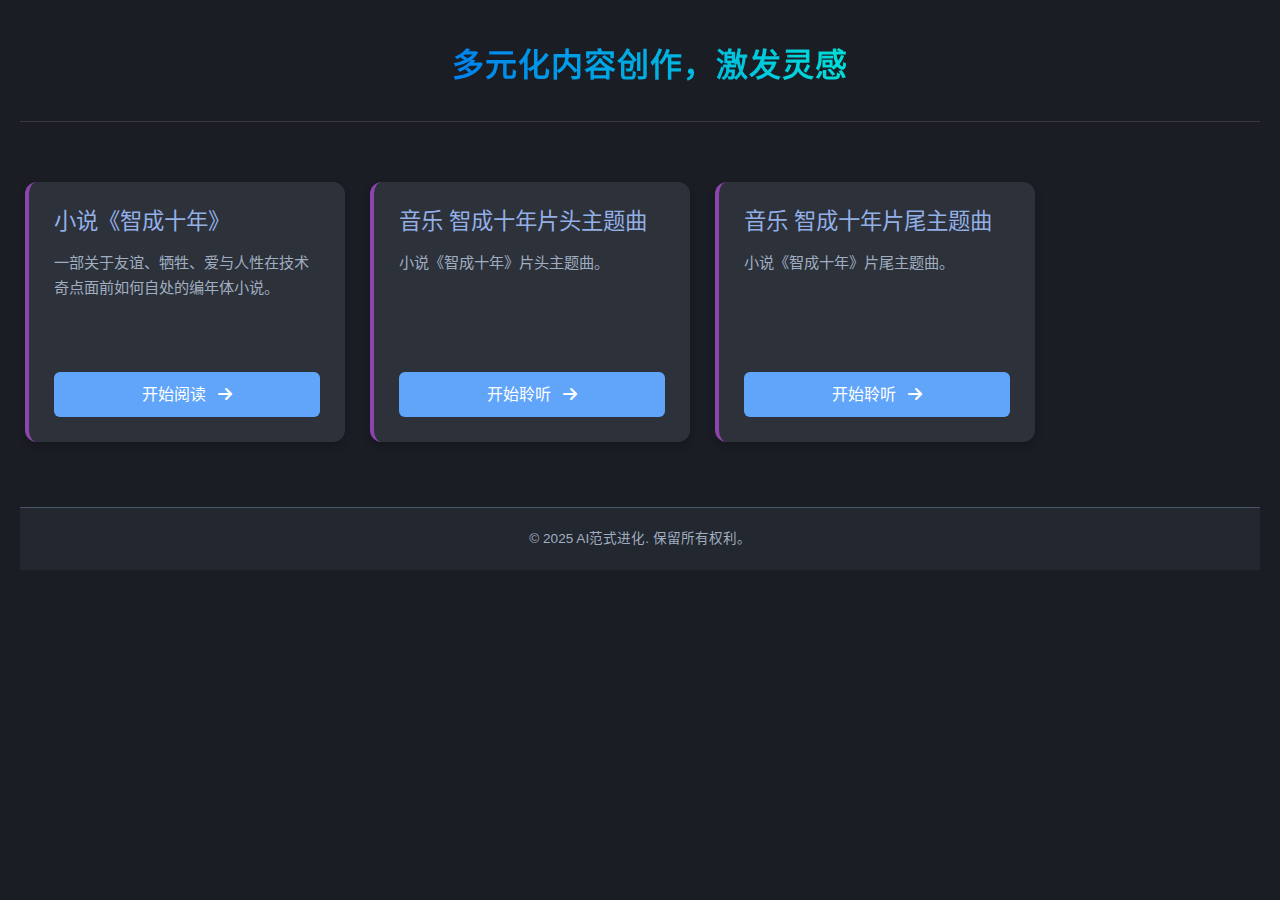
<file: index.html>
<!DOCTYPE html>
<html lang="zh-CN">
<head>
    <meta charset="UTF-8">
    <meta name="viewport" content="width=device-width, initial-scale=1.0">
    <title>多元化内容创作</title>
    <!-- Font Awesome for icons -->
    <link rel="stylesheet" href="https://cdnjs.cloudflare.com/ajax/libs/font-awesome/6.4.0/css/all.min.css">
    <!-- Link to your existing stylesheet -->
    <link rel="stylesheet" href="css/style.css">
    <script>
      var _hmt = _hmt || [];
      (function() {
        var hm = document.createElement("script");
        hm.src = "https://hm.baidu.com/hm.js?538b527676abf511e24c277ab751449c";
        var s = document.getElementsByTagName("script")[0]; 
        s.parentNode.insertBefore(hm, s);
      })();
    </script>
    <style>
        /* Header styles from your provided code */
        header {
            text-align: center;
            padding: 20px 0;
            margin-bottom: 30px;
            border-bottom: 1px solid #3A3A3A; 
            position: relative;
        }
        
        h1 { 
            font-size: 2.0rem;
            margin-bottom: 10px;
            letter-spacing: 1px;
        }

        .color-wave-title {
            font-family: 'Segoe UI', 'Microsoft YaHei', sans-serif; 
            font-size: 2.0rem; 
            background: linear-gradient(
                90deg,
                #007CF0, 
                #00DFD8, 
                #007CF0  
            );
            background-size: 200% auto;
            color: transparent;
            -webkit-background-clip: text;
            background-clip: text;
            animation: gradientWave 6s linear infinite;
            -webkit-animation: gradientWave 6s linear infinite;
            display: inline-block; 
            padding: 0 5px; 
        }
        
        .color-wave-title i { 
            background: linear-gradient(90deg, #007CF0, #00DFD8); 
            -webkit-background-clip: text;
            -webkit-text-fill-color: transparent;
            margin-right: 10px; 
        }

        @keyframes gradientWave {
            0% { background-position: 0% 50%; }
            50% { background-position: 100% 50%; }
            100% { background-position: 0% 50%; }
        }
        
        .subtitle {
            color: #a0d2eb; 
            font-size: 1.3rem;
            margin-bottom: 20px;
            max-width: 800px;
            margin: 0 auto 25px;
            line-height: 1.6;
        }
        
        /* Page-specific styles from your provided code */
        .content-area {
            padding-top: 20px;
        }

        .page-title {
            text-align: center;
            margin-bottom: 40px;
        }

        .page-title h1 {
            font-size: 1.6rem;
            font-weight: 600;
            display: inline-block;
            background: linear-gradient(135deg, var(--accent-color1), var(--accent-color2));
            -webkit-background-clip: text;
            -webkit-text-fill-color: transparent;
        }

        .page-title h1 i {
            margin-right: 15px;
        }
        
        /* === KEY CSS CHANGES START HERE === */
        .vibe-cards-container {
            display: flex;
            gap: 25px;
            overflow-x: auto; /* This is the crucial property for horizontal scrolling */
            padding: 10px 5px 25px 5px; /* Added bottom padding for scrollbar space */
            -webkit-overflow-scrolling: touch; /* Smooth scrolling on mobile devices */
            scrollbar-width: thin; /* For Firefox */
            scrollbar-color: var(--accent-color1) var(--secondary-bg); /* For Firefox */
        }

        /* Styles for Webkit browsers (Chrome, Safari) scrollbar */
        .vibe-cards-container::-webkit-scrollbar {
            height: 8px;
        }
        .vibe-cards-container::-webkit-scrollbar-track {
            background: var(--secondary-bg);
            border-radius: 4px;
        }
        .vibe-cards-container::-webkit-scrollbar-thumb {
            background-color: var(--accent-color1);
            border-radius: 4px;
            border: 2px solid var(--secondary-bg);
        }
        .vibe-cards-container::-webkit-scrollbar-thumb:hover {
            background-color: #2980b9;
        }
        /* === KEY CSS CHANGES END HERE === */

        .vibe-card {
            flex: 0 0 320px; /* Prevents cards from shrinking or growing */
            background: var(--card-bg);
            border-radius: 12px;
            box-shadow: var(--shadow-md);
            border-left: 4px solid var(--accent-color-growth);
            padding: 25px;
            display: flex;
            flex-direction: column;
            justify-content: space-between;
            transition: transform 0.2s ease-in-out, box-shadow 0.2s ease-in-out;
            min-height: 260px;
        }

        .vibe-card:hover {
            transform: translateY(-8px);
            box-shadow: var(--shadow-lg);
        }

        .card-content {
            flex-grow: 1;
        }
        
        .vibe-card h3 {
            font-size: 1.4rem;
            font-weight: 500;
            color: var(--accent-color3);
            margin-bottom: 15px;
            line-height: 1.3;
        }
        
        .vibe-card p {
            color: var(--text-muted);
            font-size: 0.95rem;
            line-height: 1.6;
            margin-bottom: 20px;
        }

        .vibe-card .card-link {
            display: block;
            text-align: center;
            text-decoration: none;
            padding: 10px 15px;
            border-radius: 6px;
            color: white;
            font-weight: 500;
            background: linear-gradient(135deg, var(--accent-color1), var(--accent-color2));
            transition: transform 0.1s, box-shadow 0.2s;
        }
        
        .vibe-card .card-link:hover {
            transform: translateY(-2px);
            box-shadow: 0 4px 10px rgba(0,0,0,0.3);
        }
        .vibe-card .card-link i {
            margin-left: 8px;
            transition: transform 0.2s ease-out;
        }
        .vibe-card .card-link:hover i {
            transform: translateX(4px);
        }

        /* Responsive adjustments */
        @media (max-width: 768px) {
            .vibe-card {
                flex-basis: 280px;
            }
            header {
                padding-top: 50px; 
            }
            .color-wave-title {
                font-size: 1.8rem;
            }
            .subtitle {
                font-size: 1.0rem;
            }
            .page-title h1 {
                font-size: 1.4rem;
            }
        }
    </style>
</head>
<body>
    <div class="page-container">
        <!-- Reusable Header -->
        <header>
            <h1 class="color-wave-title"><i class="fas fa-chart-network"></i> 多元化内容创作，激发灵感</h1>
        </header>

        <!-- Main Content Area -->
        <div class="content-area">

            <!-- Scalable Card Container -->
            <div class="vibe-cards-container">
                
                <!-- Card 1: Novel "智成十年" -->
                <div class="vibe-card">
                    <div class="card-content">
                        <h3>小说《智成十年》</h3>
                        <p>一部关于友谊、牺牲、爱与人性在技术奇点面前如何自处的编年体小说。</p>
                    </div>
                    <a href="ZhiChengDecade.html" class="card-link">
                        开始阅读 <i class="fas fa-arrow-right"></i>
                    </a>
                </div>

             <!-- 
                Card 2: Novel "AI商业帝国"
                <div class="vibe-card">
                    <div class="card-content">
                        <h3>小说《AI商业帝国》</h3>
                        <p>一部关于技术变革、投资理念、商业运营、公司竞争、大国博弈、人机意识发展进化的深刻史诗。</p>
                    </div>
                    <a href="AIBusinessEmpire.html" class="card-link">
                        开始阅读 <i class="fas fa-arrow-right"></i>
                    </a>
                </div>
            
                Card 3: Novel "千年之恋"
                <div class="vibe-card">
                    <div class="card-content">
                        <h3>小说《千年之恋》</h3>
                        <p>一个机器人渴望成为“真人”，以赢得人间之爱。这并非一个关于AI技术奇迹的故事，而是一个关于最原始的人类情感——依恋、渴望、失落和永恒的追寻。</p>
                    </div>
                    <a href="AIMillenniumLove.html" class="card-link">
                        开始阅读 <i class="fas fa-arrow-right"></i>
                    </a>
                </div>
            -->

                <!-- Card 4: Music "智成十年片头主题曲" -->
                <div class="vibe-card">
                    <div class="card-content">
                        <h3>音乐 智成十年片头主题曲</h3>
                        <p>小说《智成十年》片头主题曲。</p>
                    </div>
                    <!-- KEY CHANGE: Added URL parameters to specify which song to play -->
                    <a href="NovelMusic.html?novel=ZhiChengDecade&theme=opening" class="card-link">
                        开始聆听 <i class="fas fa-arrow-right"></i>
                    </a>
                </div>

                <!-- Card 5: Music "智成十年片尾主题曲" -->
                <div class="vibe-card">
                    <div class="card-content">
                        <h3>音乐 智成十年片尾主题曲</h3>
                        <p>小说《智成十年》片尾主题曲。</p>
                    </div>
                    <!-- KEY CHANGE: Added URL parameters to specify which song to play -->
                    <a href="NovelMusic.html?novel=ZhiChengDecade&theme=ending" class="card-link">
                        开始聆听 <i class="fas fa-arrow-right"></i>
                    </a>
                </div>
                <!-- To add a new card in the future, just copy and paste a "vibe-card" block here -->

            </div>
        </div>
        
        <!-- Reusable Footer -->
        <footer>
            <p>© 2025 AI范式进化. 保留所有权利。</p>
        </footer>
    </div>
</body>
</html>
</file>
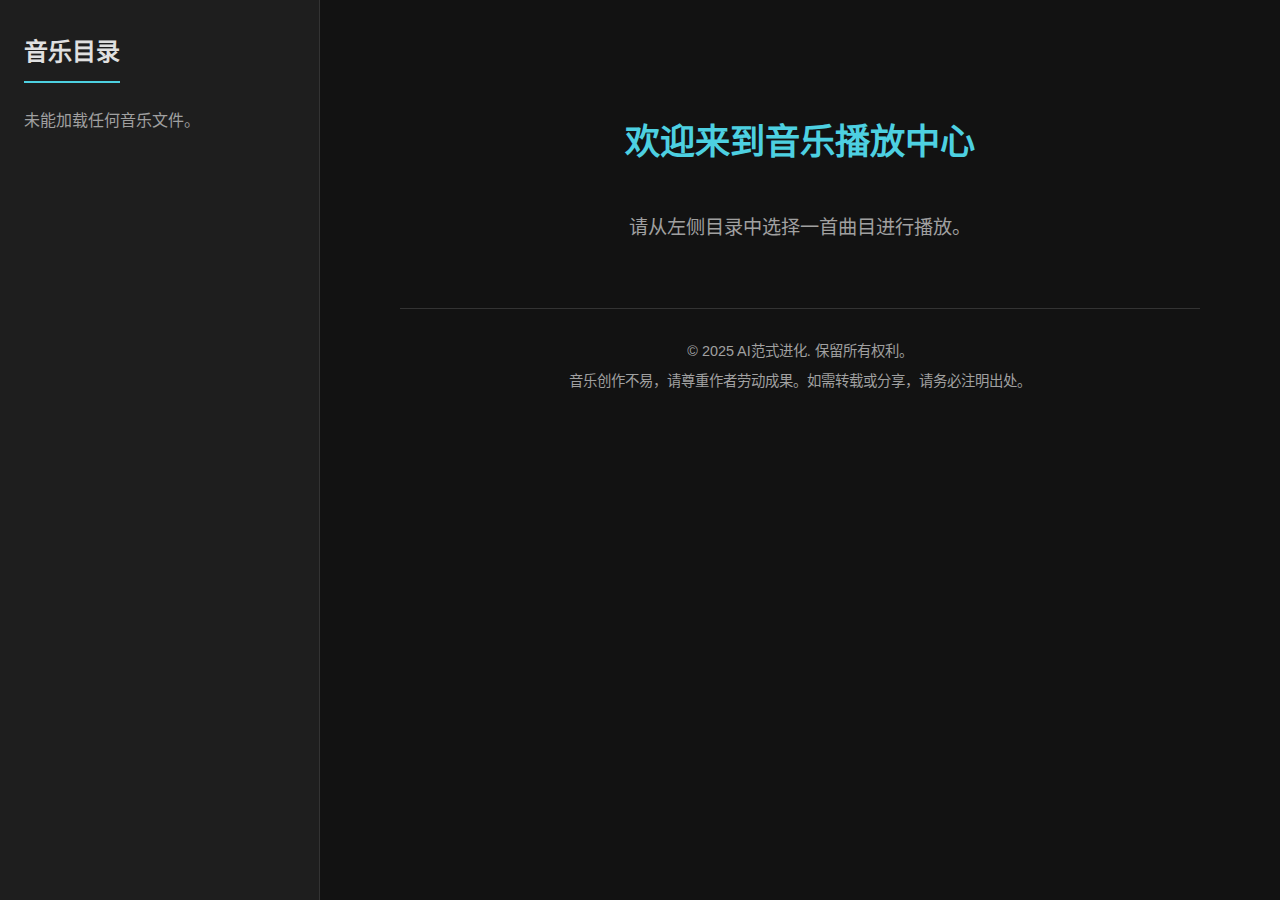
<file: NovelMusic.html>
<!DOCTYPE html>
<html lang="zh-CN">
<head>
    <meta charset="UTF-8">
    <meta name="viewport" content="width=device-width, initial-scale=1.0">
    <title>小说主题曲 - 在线聆听</title>
    <script>
      var _hmt = _hmt || [];
      (function() {
        var hm = document.createElement("script");
        hm.src = "https://hm.baidu.com/hm.js?538b527676abf511e24c277ab751449c";
        var s = document.getElementsByTagName("script")[0]; 
        s.parentNode.insertBefore(hm, s);
      })();
    </script>
    <style>
        :root {
            --bg-color: #121212;
            --surface-color: #1e1e1e;
            --primary-text-color: #e0e0e0;
            --secondary-text-color: #a0a0a0;
            --accent-color: #4dd0e1;
            --border-color: #333;
            --font-family-main: -apple-system, BlinkMacSystemFont, "Segoe UI", Roboto, "Helvetica Neue", Arial, "Noto Sans", sans-serif;
        }
        * { margin: 0; padding: 0; box-sizing: border-box; }
        body {
            font-family: var(--font-family-main);
            background-color: var(--bg-color);
            color: var(--primary-text-color);
            line-height: 1.7;
            display: flex;
            height: 100vh;
            overflow: hidden;
        }
        .sidebar {
            width: 320px;
            background-color: var(--surface-color);
            padding: 2rem 1.5rem;
            flex-shrink: 0;
            overflow-y: auto;
            border-right: 1px solid var(--border-color);
            z-index: 10;
        }
        .sidebar h2 {
            font-size: 1.5rem;
            color: var(--primary-text-color);
            margin-bottom: 1.5rem;
            padding-bottom: 0.5rem;
            border-bottom: 2px solid var(--accent-color);
            display: inline-block;
        }
        
        #music-list a {
            display: block;
            text-decoration: none;
            font-size: 0.95rem;
            color: var(--secondary-text-color); 
            padding: 0.6rem 1rem; 
            border-radius: 6px;
            transition: background-color 0.3s, color 0.3s;
            margin-bottom: 0.25rem;
            word-break: break-all;
        }
        #music-list a:hover {
            background-color: rgba(77, 208, 225, 0.1);
            color: var(--accent-color);
        }
        #music-list a.active {
            background-color: var(--accent-color);
            color: #121212;
            font-weight: bold;
        }
        #music-list { list-style: none; }
        #music-list .folder-title {
            font-size: 1.1rem;
            font-weight: bold;
            color: var(--primary-text-color);
            margin-top: 1.5rem;
            margin-bottom: 0.75rem;
            cursor: default;
            padding-left: 0.5rem;
        }
        #music-list .folder-title:first-child {
            margin-top: 0;
        }

        .main-content {
            flex-grow: 1;
            padding: 2rem 4rem;
            overflow-y: auto;
            position: relative;
        }

        .player-container {
            max-width: 800px;
            margin: 0 auto;
        }
        .player-container h1 {
            font-size: 2.2rem;
            text-align: center;
            color: var(--accent-color);
            margin-bottom: 2.5rem;
        }
       
        .player-container audio, .player-container video {
            width: 100%;
            border-radius: 8px;
            margin-top: 1rem;
            box-shadow: 0 4px 15px rgba(0,0,0,0.3);
        }
        
        .loading-state {
            text-align: center;
            color: var(--secondary-text-color);
            font-size: 1.2rem;
            margin-top: 5rem;
        }

        .welcome-container {
            text-align: center;
            margin-top: 5rem;
        }
        .welcome-title {
            font-size: 2.2rem;
            font-weight: bold;
            color: var(--accent-color);
            margin-bottom: 0.75rem;
        }
        .welcome-subtitle {
            font-size: 1.2rem;
            color: var(--secondary-text-color);
            margin-top: 0;
        }
        
        .content-footer { 
            max-width: 800px; 
            margin: 4rem auto 2rem auto; 
            padding-top: 2rem; 
            border-top: 1px solid var(--border-color); 
            text-align: center; 
            font-size: 0.9rem; 
            color: var(--secondary-text-color); 
        }
        .content-footer p { 
            margin-bottom: 0.5rem; 
            line-height: 1.5; 
            font-size: inherit; 
        }
        
        ::-webkit-scrollbar { width: 8px; }
        ::-webkit-scrollbar-track { background: var(--surface-color); }
        ::-webkit-scrollbar-thumb { background: #555; border-radius: 4px; }
        ::-webkit-scrollbar-thumb:hover { background: var(--accent-color); }

        @media (max-width: 768px) {
            body { flex-direction: column; height: auto; overflow: auto; }
            .sidebar { width: 100%; border-right: none; border-bottom: 1px solid var(--border-color); height: auto; max-height: 50vh; }
            .main-content { padding: 2rem 1.5rem; overflow-y: visible; }
            .player-container h1, .welcome-title { font-size: 1.8rem; }
            .welcome-subtitle { font-size: 1.0rem; }
        }
    </style>
</head>
<body>

    <aside class="sidebar">
        <h2>音乐目录</h2>
        <ul id="music-list"></ul>
    </aside>

    <main class="main-content">
        <div id="player-content" class="player-container">
            <!-- Media player or welcome message will be inserted here -->
        </div>
        <footer class="content-footer">
            <p>© 2025 AI范式进化. 保留所有权利。</p>            
            <p>音乐创作不易，请尊重作者劳动成果。如需转载或分享，请务必注明出处。</p>
        </footer>
    </main>
 
    <script>
        document.addEventListener('DOMContentLoaded', function() {
            // Define GitHub repository constants
            const GITHUB_USER = 'digital-era';
            const GITHUB_REPO = 'AIPEMusic';					
			const GITHUB_BRANCH= 'main';
            const API_BASE_URL = `https://api.github.com/repos/${GITHUB_USER}/${GITHUB_REPO}/contents/`;
            const RAW_CONTENT_BASE_URL = `https://raw.githubusercontent.com/${GITHUB_USER}/${GITHUB_REPO}/main/`;	

            // Get DOM elements
            const musicListEl = document.getElementById('music-list');
            const playerContentEl = document.getElementById('player-content');

	        // 全局代理开关：设置为 true 开启代理，false 使用原生链接
			var gitproxy = true; 
			
			// 替换为你刚才部署的 Cloudflare Worker 地址 (末尾不要带斜杠)
			const PROXY_BASE_URL = "https://githubproxy.aivibeinvest.com"; 
			
        /**
		 * 通用地址生成函数
		 * @param {string} filename - 文件名
		 * @returns {string} 最终的请求 URL
		 */
		function getResourceUrl(filename) {
		    // 基础路径结构: User/Repo/Branch/File
		    //const filePath = `${GITHUB_USER}/${GITHUB_REPO}/${GITHUB_BRANCH}/${filename}`;
			//因为传递过来的filename为完整url，所以要先获取文件名
			realfilename = new URL(filename).pathname.split('/').pop();
			const urlObj = new URL(url);
			// urlObj.pathname 得到 "/username/repository/main/folder/file.txt"			
			// 1. lastIndexOf('/') 找到最后一个斜杠的位置
			// 2. substring(1, ...) 从索引1开始截取（去掉开头的斜杠），直到最后一个斜杠（包含或不包含看需求）
			const path = urlObj.pathname.substring(1, urlObj.pathname.lastIndexOf('/') + 1);
			const filePath = `${path}${realfilename}`;
		    
		    let finalUrl;
		    if (typeof gitproxy !== 'undefined' && gitproxy === true) {
		        // 走代理: https://proxy.com/User/Repo/Branch/File
		        finalUrl = `${PROXY_BASE_URL}/${filePath}`;
		    } else {
		        // 走原生: https://raw.githubusercontent.com/User/Repo/Branch/File
		        finalUrl = `https://raw.githubusercontent.com/${filePath}`;
		    }
		    
		    // 添加时间戳防止缓存
		    return `${finalUrl}?t=${Date.now()}`;
		}

		    /**
			 * 获取指定目录下的文件列表
			 * @param {string} dirPath - 目录路径，例如 "images" 或 "src/assets"，根目录留空或传 ""
			 * @returns {Promise<Array>} - 返回 GitHub API 的文件列表 JSON 数组
			 */
			async function getDirectoryList(dirPath = "") {
			    // 1. 清理路径：去除开头的斜杠，避免双斜杠问题
			    const cleanDir = dirPath.replace(/^\/+/, '').replace(/\/+$/, '');
			
			    // 2. 构造 GitHub API 标准路径结构: repos/用户名/仓库名/contents/目录路径
			    // 注意：如果 dirPath 为空，API 路径就是 repos/User/Repo/contents/
			    const apiPath = `repos/${GITHUB_USER}/${GITHUB_REPO}/contents/${cleanDir}`;
			
			    let requestUrl;
			    
			    // 3. 判断是否走代理
			    if (typeof gitproxy !== 'undefined' && gitproxy === true) {
			        // === 走代理逻辑 ===
			        // 对应 Worker 逻辑: path.startsWith("/api/") -> 转发到 api.github.com
			        // 最终 URL 形如: https://proxy.com/api/repos/User/Repo/contents/dir
			        requestUrl = `${PROXY_BASE_URL}/api/${apiPath}`;
			    } else {
			        // === 走原生逻辑 ===
			        // 直接请求 GitHub API
			        requestUrl = `https://api.github.com/${apiPath}`;
			    }
			
			    // 4. 添加 Query 参数
			    // ref: 指定分支
			    // t: 时间戳防止缓存
			    const separator = requestUrl.includes('?') ? '&' : '?';
			    const finalUrl = `${requestUrl}${separator}ref=${GITHUB_BRANCH}&t=${Date.now()}`;
			
			    try {
			        console.log("Fetching Dir:", finalUrl); // 调试用
			        const response = await fetch(finalUrl);
			        
			        if (!response.ok) {
			            throw new Error(`网络请求失败: ${response.status} ${response.statusText}`);
			        }
			        
			        // 解析 JSON 数据
			        const data = await response.json();
			        return data;
			    } catch (error) {
			        console.error("获取目录列表失败:", error);
			        return null;
			    }
			}

		
            // --- KEY CHANGE 1: Create a mapping from URL param to Chinese title in filename ---
            const novelTitleMap = {
                'ZhiChengDecade': '智成十年',
                // This map can be extended for future novels
                // e.g., 'AIBusinessEmpire': 'AI商业帝国'
            };

            async function initializePage() {
                await populateSidebar();

                const urlParams = new URLSearchParams(window.location.search);
                const novelParam = urlParams.get('novel');
                const themeParam = urlParams.get('theme');

                // Get the corresponding Chinese keyword from the map
                const novelKeyword = novelTitleMap[novelParam];

                if (novelKeyword && themeParam) {
                    let themeKeyword = null;
                    if (themeParam === 'opening') {
                        themeKeyword = '男生版';
                    } else if (themeParam === 'ending') {
                        themeKeyword = '女生版';
                    }

                    if (themeKeyword) {
                        // --- KEY CHANGE 2: Pass BOTH keywords to the search function ---
                        const targetFilename = findFileInSidebar(novelKeyword, themeKeyword, 'mp4');

                        if (targetFilename) {
                            const targetLink = document.querySelector(`a[data-name="${targetFilename}"]`);
                            if (targetLink) {
                                const { path, type, name } = targetLink.dataset;
                                loadMediaPlayer(path, type, name);
                                updateActiveLink(targetLink);
                                return; // Successfully loaded, exit the function
                            }
                        }
                    }
                }
                
                // Fallback: If parameters are invalid or file not found, show welcome message
                displayWelcomeMessage();
            }

            /**
             * --- KEY CHANGE 3: The search function now requires BOTH keywords to be present ---
             * @param {string} novelKeyword - The Chinese novel title (e.g., "智成十年").
             * @param {string} themeKeyword - The theme keyword (e.g., "男生版").
             * @param {string} fileExtension - The file extension (e.g., "mp4").
             * @returns {string|null} - The full filename or null if not found.
             */
            function findFileInSidebar(novelKeyword, themeKeyword, fileExtension) {
                const links = document.querySelectorAll('#music-list a');
                for (const link of links) {
                    const filename = link.dataset.name;
                    // Check if the filename contains BOTH keywords AND has the correct extension
                    if (filename.includes(novelKeyword) && filename.includes(themeKeyword) && filename.endsWith(fileExtension)) {
                        return filename;
                    }
                }
                return null;
            }

            function displayWelcomeMessage() {
                playerContentEl.innerHTML = `
                    <div class="welcome-container">
                        <h1 class="welcome-title">欢迎来到音乐播放中心</h1>
                        <p class="welcome-subtitle">请从左侧目录中选择一首曲目进行播放。</p>
                    </div>`;
            }

            async function fetchDirectoryContents(directory) {
                try {
                    const url = getResourceUrl(API_BASE_URL + directory);
                    //const response = await fetch(API_BASE_URL + directory);
                    const response = await fetch(url);
                    if (!response.ok) throw new Error(`GitHub API error! status: ${response.status}`);
                    const data = await response.json();
                    return data.filter(item => item.name.toLowerCase().endsWith('.mp3') || item.name.toLowerCase().endsWith('.mp4'));
                } catch (error) {
                    console.error(`Failed to fetch directory '${directory}':`, error);
                    return [];
                }
            }

	      	 async function populateSidebar() {
			    const directoriesToFetch = [
			        { name: 'MP3 音频', path: 'mp3' }, 
			        { name: 'MP4 视频', path: 'mp4' }
			    ];
			    
			    musicListEl.innerHTML = '<p style="color: var(--secondary-text-color);">正在加载目录...</p>';
			
			    let contentHtml = '';
			    for (const dir of directoriesToFetch) {
			        const rawFiles = await getDirectoryList(dir.path); // 获取原始列表
			        
			        // ✅ 新增过滤逻辑：只保留 mp3 和 mp4 结尾的文件
			        // 使用 Array.isArray 确保 rawFiles 是数组（防止API报错返回null时崩溃）
			        const files = Array.isArray(rawFiles) ? rawFiles.filter(item => {
			            const name = item.name.toLowerCase();
			            return name.endsWith('.mp3') || name.endsWith('.mp4');
			        }) : [];
			
			        if (files.length > 0) {
			            contentHtml += `<li class="folder-title">${dir.name}</li>`;
			            files.forEach(file => {
			                const fileType = file.name.toLowerCase().endsWith('.mp3') ? 'audio' : 'video';
			                contentHtml += `
			                    <li>
			                        <a href="#" data-path="${file.path}" data-type="${fileType}" data-name="${file.name}">
			                            ${file.name}
			                        </a>
			                    </li>
			                `;
			            });
			        }
			    }
			    
			    musicListEl.innerHTML = contentHtml || '<p style="color: var(--secondary-text-color);">未能加载任何音乐文件。</p>';
			}
			
            function loadMediaPlayer(filePath, fileType, fileName) {
                const mediaUrl = RAW_CONTENT_BASE_URL + filePath;
                
                let playerHtml;
                if (fileType === 'audio') {
                    playerHtml = `<audio controls autoplay src="${mediaUrl}">您的浏览器不支持 audio 标签。</audio>`;
                } else if (fileType === 'video') {
                    playerHtml = `<video controls autoplay preload="auto" src="${mediaUrl}">您的浏览器不支持 video 标签。</video>`;
                } else {
                    playerHtml = '<p>不支持的文件类型。</p>';
                }

                playerContentEl.innerHTML = `
                    <h1>${fileName}</h1>
                    ${playerHtml}
                `;
            }

            function updateActiveLink(targetLink) {
                document.querySelectorAll('#music-list a').forEach(a => a.classList.remove('active'));
                if (targetLink) {
                    targetLink.classList.add('active');
                }
            }
            
            musicListEl.addEventListener('click', function(e) {
                if (e.target.tagName === 'A' && e.target.dataset.path) {
                    e.preventDefault();
                    
                    const { path, type, name } = e.target.dataset;
                    
                    loadMediaPlayer(path, type, name);
                    updateActiveLink(e.target);
                }
            });

            // --- Start the page initialization process ---
            initializePage();
        });
    </script>
</body>
</html>
</file>
<file: css/style.css>
/* General Styles */
:root {
    --primary-bg: #1A1D24;
    --secondary-bg: #23272F;
    --card-bg: #2C313A;
    --text-color: #E0E0E0;
    --text-muted: #A0AEC0;
    --accent-color1: #60A5FA;
    --accent-color2: #60A5FA;
    --accent-color3: #93AFE6;
    --accent-color-value: #F39C12;
    --accent-color-growth: #8E44AD;
    --danger-color: #E74C3C;
    --border-color: #4A5568;
    --input-bg: #353A43;
    --font-family: 'Inter', 'Segoe UI', 'Roboto', 'Microsoft YaHei', sans-serif;
    --shadow-sm: 0 2px 4px rgba(0,0,0,0.15);
    --shadow-md: 0 4px 8px rgba(0,0,0,0.2);
    --shadow-lg: 0 10px 20px rgba(0,0,0,0.25);
    --tab-active-bg: linear-gradient(90deg, #60A5FA, #60A5FA);
    --tab-inactive-bg: #3A3A3A;
    --tab-text-color: #F5F5F5;
}

* {
    margin: 0;
    padding: 0;
    box-sizing: border-box;
    font-family: var(--font-family);
}

body {
    background: var(--primary-bg);
    color: var(--text-color);
    min-height: 100vh;
    line-height: 1.6;
    font-size: 16px;
}

.page-container {
    max-width: 1400px;
    margin: 0 auto;
    padding: 20px;
}

/* Header */
.main-header {
    display: flex;
    justify-content: space-between;
    align-items: center;
    padding: 15px 0;
    margin-bottom: 25px;
    border-bottom: 1px solid var(--border-color);
}

.main-header .logo-title {
    display: flex;
    align-items: center;
}

.main-header .logo-title i {
    font-size: 2.3rem;
    margin-right: 12px;
    background: linear-gradient(135deg, var(--accent-color1), var(--accent-color2));
    -webkit-background-clip: text;
    -webkit-text-fill-color: transparent;
}

.main-header h1 {
    font-size: 1.8rem;
    font-weight: 600;
    color: var(--text-color);
    letter-spacing: 0.5px;
}

.color-wave-text {
    font-family: 'Segoe UI', 'Microsoft YaHei', sans-serif; 
    font-size: 1.8rem;
    background: linear-gradient(
        90deg,
        #007CF0, 
        #00DFD8, 
        #007CF0  
    );
    background-size: 200% auto;
    color: transparent;
    -webkit-background-clip: text;
    background-clip: text;
    animation: gradientWave 6s linear infinite;
    -webkit-animation: gradientWave 6s linear infinite;
    padding: 0 2px;
}

@keyframes gradientWave {
    0% { background-position: 0% 50%; }
    50% { background-position: 100% 50%; }
    100% { background-position: 0% 50%; }
}

.main-header nav a {
    color: var(--text-muted);
    text-decoration: none;
    margin-left: 20px;
    font-size: 1rem;
    padding: 8px 15px;
    border-radius: 6px;
    transition: background-color 0.2s ease-in-out, color 0.2s ease-in-out;
    font-weight: 500;
}

.main-header nav a i {
    margin-right: 6px;
}

.main-header nav a:hover,
.main-header nav a.active-nav {
    background-color: rgba(52, 152, 219, 0.15);
    color: var(--accent-color1);
}


/* --- [修改] Hero Introduction Section Styles --- */
.hero-intro {
    background-color: var(--card-bg);
    max-width: 1100px;
    margin: 30px auto;
    padding: 30px 40px;
    border-radius: 12px;
    border: 1px solid var(--border-color);
    display: flex;
    align-items: center;
    justify-content: space-between;
    gap: 25px;
}

.hero-tagline {
    font-size: 1.2em;
    font-weight: 500;
    color: var(--text-color);
    line-height: 1.5;
    text-align: left;
    margin: 0;
}

.manifesto-trigger {
    background-color: var(--accent-color1);
    color: white;
    border: none;
    padding: 10px 25px;
    border-radius: 8px;
    cursor: pointer;
    font-size: 0.95em;
    font-weight: 500;
    transition: all 0.3s ease;
    white-space: nowrap;
    flex-shrink: 0;
}

.manifesto-trigger:hover {
    background-color: #7ab5fa;
    transform: translateY(-2px);
}

.manifesto-trigger i {
    margin-right: 8px;
}
.manifesto-modal p.conclusion {
    text-align: center;
    font-style: italic;
    font-weight: bold;
    color: #00DFD8; /* 使用备注边框的颜色作为强调 */
    margin-top: 30px;
    font-size: 1.2em;
}
/* --- [修改] Section End --- */


/* Main Tabs (AI Agents / My Portfolio) */
.tabs-main {
    display: flex;
    margin-bottom: 30px;
    gap: 15px;
    justify-content: center;
}

.tab-link-main {
    flex-grow: 1;
    max-width: 400px;
    padding: 15px 25px;
    cursor: pointer;
    border: none;
    border-radius: 10px;
    color: var(--tab-text-color);
    font-size: 1.1rem;
    font-weight: 500;
    text-align: center;
    transition: opacity 0.25s ease, transform 0.2s ease, box-shadow 0.25s ease;
    background: var(--tab-inactive-bg);
    box-shadow: var(--shadow-sm);
    display: flex;
    align-items: center;
    justify-content: center;
}

.tab-link-main:hover {
    opacity: 0.90;
    transform: translateY(-2px);
    box-shadow: var(--shadow-md);
}

.tab-link-main.active {
    background: var(--tab-active-bg);
    color: #FFFFFF;
    font-weight: 600;
    box-shadow: var(--shadow-lg), 0 0 20px rgba(102, 187, 106, 0.35);
    opacity: 1;
    transform: translateY(-1px);
}

.tab-link-main.active:hover {
    opacity: 1;
    transform: translateY(-1px);
}

.tab-link-main i {
    margin-right: 12px;
    font-size: 1.1em;
}

.main-tab-content {
    display: none;
    animation: fadeIn 0.4s ease-out;
}
.main-tab-content.active {
    display: block;
}

@keyframes fadeIn {
    from { opacity: 0; transform: translateY(15px); }
    to { opacity: 1; transform: translateY(0); }
}

.agent-cards-container {
    display: grid;
    grid-template-columns: repeat(auto-fit, minmax(550px, 1fr));
    gap: 25px;
}

.agent-card {
    background-color: var(--card-bg);
    border-radius: 12px;
    padding: 25px;
    box-shadow: var(--shadow-md);
    display: flex;
    flex-direction: column;
    transition: transform 0.2s ease-in-out, box-shadow 0.2s ease-in-out;
    border-left: 5px solid transparent;
}
.agent-card:hover {
    transform: translateY(-5px);
    box-shadow: var(--shadow-lg);
}

.value-agent-card { border-left-color: var(--accent-color-value); }
.growth-agent-card { border-left-color: var(--accent-color-growth); }

.agent-profile {
    text-align: center;
    margin-bottom: 20px;
    padding-bottom: 20px;
    border-bottom: 1px solid var(--border-color);
}
.agent-photo {
    width: 100px;
    height: 100px;
    border-radius: 50%;
    object-fit: cover;
    margin-bottom: 15px;
    border: 3px solid var(--border-color);
    box-shadow: var(--shadow-sm);
}
#agent1Photo { border-color: var(--accent-color-value); }
#agent2Photo { border-color: var(--accent-color-growth); }

.agent-name {
    font-size: 1.7rem;
    font-weight: 600;
    margin-bottom: 5px;
}
#agent1NameDisplay { color: var(--accent-color-value); }
#agent2NameDisplay { color: var(--accent-color-growth); }

.agent-role {
    font-size: 0.95rem;
    color: var(--text-muted);
}
#agent1RoleDisplay { color: var(--accent-color-value); font-weight: 500;}
#agent2RoleDisplay { color: var(--accent-color-growth); font-weight: 500;}


.agent-details h3 {
    font-size: 1.3rem;
    font-weight: 500;
    color: var(--text-color);
    margin-bottom: 10px;
}
.agent-details h3 i {
    margin-right: 8px;
    color: var(--accent-color1);
}

.value-agent-card .agent-details h3 i { color: var(--accent-color-value); }
.growth-agent-card .agent-details h3 i { color: var(--accent-color-growth); }


.core-logic {
    color: var(--text-muted);
    font-size: 0.9rem;
    line-height: 1.7;
    margin-bottom: 20px;
    background-color: var(--secondary-bg);
    padding: 15px;
    border-radius: 8px;
}

.agent-section {
    margin-bottom: 20px;
}
.agent-section h4 {
    font-size: 1.1rem;
    font-weight: 500;
    color: var(--text-color);
    margin-bottom: 12px;
    padding-bottom: 5px;
    border-bottom: 1px dashed var(--border-color);
}
.agent-section h4 i { margin-right: 8px; }

.stock-management, .stock-analysis-controls {
    display: flex;
    align-items: center;
    gap: 10px;
    margin-bottom: 12px;
    flex-wrap: wrap;
}

input[type="text"],
input[type="password"],
input[type="number"],
input[type="date"],
select,
.stock-select,
textarea {
    background-color: var(--input-bg);
    color: var(--text-color);
    border: 1px solid var(--border-color);
    border-radius: 6px;
    padding: 9px 12px;
    font-size: 0.95rem;
    outline: none;
    transition: border-color 0.2s, box-shadow 0.2s;
    width: 100%;
}
input[type="text"]::placeholder,
textarea::placeholder {
    color: #718096;
}

input[type="text"]:focus,
input[type="password"]:focus,
input[type="number"]:focus,
input[type="date"]:focus,
select:focus,
.stock-select:focus,
textarea:focus {
    border-color: var(--accent-color1);
    box-shadow: 0 0 0 3px rgba(52, 152, 219, 0.2);
}

.stock-management input[type="text"],
.stock-analysis-controls input[type="text"] {
    flex-grow: 1;
    min-width: 180px;
}
.stock-analysis-controls .stock-select,
.settings-form select {
    flex-grow: 1;
    min-width: 180px;
    -webkit-appearance: none;
    -moz-appearance: none;
    appearance: none;
    background-image: url('data:image/svg+xml;charset=US-ASCII,%3Csvg%20xmlns%3D%22http%3A%2F%2Fwww.w3.org%2F2000%2Fsvg%22%20width%3D%22292.4%22%20height%3D%22292.4%22%3E%3Cpath%20fill%3D%22%23A0AEC0%22%20d%3D%22M287%2069.4a17.6%2017.6%200%200%200-13-5.4H18.4c-5%200-9.3%201.8-12.9%205.4A17.6%2017.6%200%200%200%200%2082.2c0%205%201.8%209.3%205.4%2012.9l128%20127.9c3.6%203.6%207.8%205.4%2012.8%205.4s9.2-1.8%2012.8-5.4L287%2095c3.5-3.5%205.4-7.8%205.4-12.8%200-5-1.9-9.2-5.5-12.8z%22%2F%3E%3C%2Fsvg%3E');
    background-repeat: no-repeat;
    background-position: right 12px center;
    background-size: 10px auto;
    padding-right: 30px;
}
.settings-form select option {
    background-color: var(--input-bg);
    color: var(--text-color);
}


.stock-analysis-controls span {
    color: var(--text-muted);
}

button {
    background: linear-gradient(135deg, var(--accent-color1), var(--accent-color2));
    color: white;
    border: none;
    padding: 9px 16px;
    border-radius: 6px;
    cursor: pointer;
    font-size: 0.9rem;
    font-weight: 500;
    transition: transform 0.1s ease-out, box-shadow 0.2s;
    box-shadow: var(--shadow-sm);
}
button i {
    margin-right: 6px;
}

button:hover {
    transform: translateY(-2px);
    box-shadow: var(--shadow-md);
}
button:active {
    transform: translateY(0);
    box-shadow: none;
}

.stock-list {
    list-style: none;
    padding: 0;
    max-height: 120px;
    overflow-y: auto;
    background-color: var(--secondary-bg);
    padding: 10px;
    border-radius: 6px;
    border: 1px solid var(--border-color);
}
.stock-list li {
    background-color: var(--input-bg);
    padding: 8px 12px;
    margin-bottom: 6px;
    border-radius: 4px;
    display: flex;
    justify-content: space-between;
    align-items: center;
    font-size: 0.9rem;
}
.stock-list li .remove-stock-btn {
    background-color: var(--danger-color);
    padding: 4px 8px;
    font-size: 0.75rem;
}

.analysis-section {
    margin-top: 20px;
}
.analysis-output h5 {
    margin-top: 15px;
    margin-bottom: 8px;
    font-size: 1rem;
    font-weight: 500;
    color: var(--text-muted);
}
.analysis-output textarea {
    width: 100%;
    min-height: 80px;
    font-family: 'SFMono-Regular', Consolas, 'Liberation Mono', Menlo, Courier, monospace;
    font-size: 0.85rem;
    background-color: var(--secondary-bg);
    color: var(--text-muted);
    resize: none;
    margin-bottom: 10px;
}


.agent-portfolio-section {
    margin-top: 25px;
    padding-top: 20px;
    border-top: 1px solid var(--border-color);
}

.agent-portfolio-section h4 {
    font-size: 1.2rem;
    color: var(--text-color);
}
.value-agent-card .agent-portfolio-section h4 i { color: var(--accent-color-value); }
.growth-agent-card .agent-portfolio-section h4 i { color: var(--accent-color-growth); }


.agent-portfolio-controls {
    display: flex;
    gap: 10px;
    margin-bottom: 15px;
    flex-wrap: wrap;
}

.agent-portfolio-table-style {
    width: 100%;
    border-collapse: collapse;
    margin-top: 10px;
    font-size: 0.9rem;
}

.agent-portfolio-table-style th,
.agent-portfolio-table-style td {
    padding: 10px 12px;
    text-align: left;
    border-bottom: 1px solid var(--border-color);
}

.agent-portfolio-table-style th {
    background-color: var(--input-bg);
    font-weight: 500;
}
.value-agent-card .agent-portfolio-table-style th { color: var(--accent-color-value); }
.growth-agent-card .agent-portfolio-table-style th { color: var(--accent-color-growth); }


.agent-portfolio-table-style tr:last-child td { border-bottom: none; }
.agent-portfolio-table-style tr:hover { background-color: rgba(255,255,255,0.02); }

.agent-portfolio-table-style input[type="number"] {
    width: 70px;
    padding: 5px 7px;
    font-size: 0.85rem;
}
.agent-portfolio-table-style .remove-agent-stock-btn {
    background-color: var(--danger-color);
    padding: 5px 9px;
    font-size: 0.75rem;
}
.agent-portfolio-table-style .total-label {
    text-align: right;
    font-weight: 500;
    color: var(--text-muted);
}
.agent-portfolio-table-style .total-value {
    font-weight: 600;
    font-size: 1rem;
}
.balance-agent-portfolio-btn {
    margin-left: 5px;
    padding: 2px 5px;
    font-size: 0.7em;
}
.value-agent-card .balance-agent-portfolio-btn { background: var(--accent-color-value); }
.growth-agent-card .balance-agent-portfolio-btn { background: var(--accent-color-growth); }


.add-to-agent-portfolio {
    display: flex;
    flex-direction: column;
    gap: 12px;
    border-top: 1px dashed var(--border-color);
    padding-top: 15px;
    margin-top: 15px;
}

.add-from-pool-section,
.manual-add-section {
    display: flex;
    align-items: center;
    gap: 10px;
    width: 100%;
}

.add-from-pool-section .stock-select,
.manual-add-section input[type="text"] {
    flex-grow: 1;
}

.add-from-pool-section button,
.manual-add-section button {
    flex-shrink: 0;
}

.or-divider {
    text-align: center;
    color: var(--text-muted);
    font-size: 0.9em;
    font-style: italic;
    margin: 5px 0;
    width: 100%;
    position: relative;
}
.or-divider::before, .or-divider::after {
    content: "";
    display: inline-block;
    width: 40%;
    height: 1px;
    background-color: var(--border-color);
    vertical-align: middle;
    margin: 0 5px;
}


#myPortfolio {
    background-color: var(--secondary-bg);
    padding: 25px;
    border-radius: 12px;
    box-shadow: var(--shadow-md);
}
.my-portfolio-header {
    display: flex;
    justify-content: space-between;
    align-items: center;
    margin-bottom: 10px;
    flex-wrap: wrap;
}
#myPortfolio h2 {
    font-size: 1.8rem;
    font-weight: 600;
    color: var(--text-color);
    margin-bottom: 0;
    display: flex;
    align-items: center;
}
#myPortfolio h2 i.fa-briefcase {
    margin-right: 10px;
    color: var(--accent-color2);
}

#myPortfolioTitleText {
    outline: none;
    padding: 2px 5px;
    border-radius: 4px;
    transition: background-color 0.2s;
    min-width: 150px; 
}
#myPortfolioTitleText[contenteditable="true"] {
    background-color: var(--input-bg);
    border: 1px solid var(--border-color);
    cursor: text;
    box-shadow: 0 0 0 3px rgba(52, 152, 219, 0.1);
}
.edit-title-btn {
    background: none;
    border: none;
    color: var(--text-muted);
    font-size: 0.8em;
    padding: 3px 6px;
    margin-left: 8px;
    cursor: pointer;
    border-radius: 4px;
    line-height: 1; 
}
.edit-title-btn:hover {
    background-color: var(--input-bg);
    color: var(--accent-color1);
}
.edit-title-btn i { margin-right: 0; }


.my-portfolio-description {
    color: var(--text-muted);
    font-size: 0.95rem;
    margin-bottom: 20px;
}
.my-portfolio-controls {
    display: flex;
    gap: 10px;
    flex-wrap: wrap;
}

#myPortfolioTable {
    width: 100%;
    border-collapse: collapse;
    margin-top: 15px;
}
#myPortfolioTable th, #myPortfolioTable td {
    padding: 12px 15px;
    text-align: left;
    border-bottom: 1px solid var(--border-color);
    font-size: 0.95rem;
}
#myPortfolioTable th {
    background-color: var(--card-bg);
    color: var(--accent-color1);
    font-weight: 500;
}
#myPortfolioTable tr:last-child td { border-bottom: none; }
#myPortfolioTable tr:hover { background-color: rgba(255,255,255,0.02); }

#myPortfolioTable input[type="number"] {
    width: 75px;
    padding: 6px 8px;
    text-align: right;
}
#myPortfolioTable .remove-portfolio-item-btn {
    background-color: var(--danger-color);
    padding: 6px 10px;
    font-size: 0.8rem;
}
#myPortfolioTable .total-label {
    text-align: right;
    font-weight: 600;
    color: var(--text-muted);
}
#myPortfolioTable .total-value {
    font-weight: 700;
    font-size: 1.1rem;
}
#balancePortfolioBtn {
    margin-left: 5px;
    padding: 3px 6px;
    font-size: 0.75em;
    background: var(--accent-color2);
}


.modal {
    display: none;
    position: fixed;
    z-index: 1000;
    left: 0;
    top: 0;
    width: 100%;
    height: 100%;
    overflow: auto;
    background-color: rgba(0,0,0,0.6);
    backdrop-filter: blur(5px);
    animation: modalFadeIn 0.3s;
}
@keyframes modalFadeIn { from { opacity: 0; } to { opacity: 1; } }

.modal-content {
    background-color: var(--secondary-bg);
    margin: 10% auto;
    padding: 30px;
    border-radius: 12px;
    width: 90%;
    max-width: 600px;
    box-shadow: var(--shadow-lg);
    position: relative;
    animation: modalScaleUp 0.3s;
}
.modal-content.large {
    max-width: 800px;
}
#analysisReportModal .modal-content {
    max-width: 900px;
    margin: 5% auto; 
}
#manifestoModal .modal-content {
    max-width: 900px;
    margin: 5% auto; 
}


@keyframes modalScaleUp {
    from { transform: scale(0.9); opacity: 0; }
    to { transform: scale(1); opacity: 1; }
}

.close-button {
    color: var(--text-muted);
    float: right;
    font-size: 28px;
    font-weight: bold;
    transition: color 0.2s;
}
.close-button:hover,
.close-button:focus {
    color: var(--text-color);
    text-decoration: none;
    cursor: pointer;
}

.modal h2 {
    font-size: 1.6rem;
    color: var(--accent-color1);
    margin-bottom: 25px;
}
.modal h2 i { margin-right: 10px; }

.settings-form .form-group {
    margin-bottom: 20px;
}
.settings-form label {
    display: block;
    margin-bottom: 8px;
    font-weight: 500;
    color: var(--text-muted);
}
.settings-form label i {
    margin-right: 8px;
    color: var(--accent-color1);
}
.settings-form input[type="text"],
.settings-form input[type="password"],
.settings-form select {
    width: 100%;
}
.danger-btn { 
    background: var(--danger-color) !important;
}
.danger-btn:hover {
    background: #c0392b !important; 
}


.status-message {
    margin-top: 15px;
    font-size: 0.9rem;
}
.status-message.success { color: var(--accent-color2); }
.status-message.error { color: var(--danger-color); }

.performance-controls {
    display: flex;
    align-items: center;
    gap: 15px;
    margin-bottom: 20px;
    flex-wrap: wrap;
}
.performance-controls label { margin-bottom: 0; }
.performance-controls input[type="date"] {
    padding: 8px 10px;
}
.backtest-results-area {
    margin-top: 20px;
    padding: 15px;
    background-color: var(--card-bg);
    border-radius: 8px;
    min-height: 150px;
    color: var(--text-muted);
}
#performanceChart {
    background-color: var(--card-bg);
    border-radius: 8px;
    padding:10px;
    max-height: 350px;
}

#analysisReportModalTitle {
    color: var(--accent-color1);
}

.analysis-report-modal-controls {
    margin-bottom: 15px;
    display: flex;
    justify-content: space-between;
    align-items: center;
}

.analysis-report-modal-controls .button-group-right {
    display: flex;
    gap: 10px;
}

.analysis-report-modal-controls .button-group-right button {
    background: var(--accent-color2);
    color: white;
}
.analysis-report-modal-controls .button-group-right button:hover {
    background: #27ae60;
}

.analysis-report-modal-controls #deepSearchBtn {
    background: var(--accent-color1);
}
.analysis-report-modal-controls #deepSearchBtn:hover {
    background: #2980b9;
}
.analysis-report-body {
    background-color: var(--card-bg);
    padding: 20px;
    border-radius: 8px;
    min-height: 300px; 
    max-height: 70vh; 
    overflow-y: auto; 
    white-space: pre-wrap; 
    font-family: 'SFMono-Regular', Consolas, 'Liberation Mono', Menlo, Courier, monospace; 
    font-size: 0.9rem;
    line-height: 1.7;
    color: var(--text-color);
    border: 1px solid var(--border-color);
}

/* --- [修改] Manifesto Modal Text Styles --- */
.manifesto-text {
    background-color: var(--card-bg);
    padding: 20px 30px; /* 调整内边距 */
    border-radius: 8px;
    max-height: 75vh; 
    overflow-y: auto; 
    white-space: normal;  /* 关键: 修正 white-space 属性，让文本自然换行 */
    font-family: var(--font-family); /* 关键: 使用网站主字体，而不是等宽字体 */
    font-size: 1rem; /* 调整基础字体大小 */
    line-height: 1.8; /* 调整行高以获得更好阅读感 */
    color: var(--text-color);
    border: 1px solid var(--border-color);
}

/* [新增] 为段落添加间距 */
.manifesto-text p {
    margin-bottom: 1.5em; /* 关键: 为每个段落添加下边距 */
}

/* [新增] 移除最后一个段落的下边距，避免底部过多空白 */
.manifesto-text p:last-of-type {
    margin-bottom: 0;
}

/* [修改] 调整模态框标题样式 */
#manifestoModal .modal-content h2 {
    font-size: 2em; /* 增大标题字号 */
    font-weight: 600;
    text-align: center; /* 居中标题 */
    color: var(--accent-color1); /* 使用主题强调色 */
    margin-bottom: 30px; /* 增加与下方正文的距离 */
}
/* --- [修改] Section End --- */


#analysisReportModal {
    z-index: 1001;
}
#manifestoModal {
    z-index: 1001;
}

.view-report-btn {
    background: var(--accent-color1);
    color: white;
    padding: 8px 15px;
    border-radius: 6px;
    cursor: pointer;
    font-size: 0.9rem;
    transition: background-color 0.2s;
    display: none;
    margin-top: 8px;
    border: none;
}
.view-report-btn i {
    margin-right: 6px;
}
.view-report-btn:hover {
    background: #2980b9;
}


/* Footer */
footer {
    text-align: center;
    margin-top: 40px;
    padding: 20px;
    color: var(--text-muted);
    font-size: 0.85rem;
    border-top: 1px solid var(--border-color);
    background: var(--secondary-bg);
}


/* Responsive adjustments */
@media (max-width: 1200px) {
    .agent-cards-container {
        grid-template-columns: 1fr;
    }
}

@media (max-width: 768px) {
    .page-container { padding: 15px; }
    .main-header {
        flex-direction: column;
        align-items: flex-start;
    }
    .main-header nav {
        margin-top: 15px;
        margin-left: 0;
        width: 100%;
    }
    .main-header nav a {
        margin-left: 0;
        margin-right: 10px;
        display: inline-block;
        margin-bottom: 5px;
        font-size: 0.95rem;
    }
    .main-header h1 {
        font-size: 1.8rem;
    }
    .tabs-main { flex-direction: column; }
    .tab-link-main {
        border-bottom: none;
        border-left: 3px solid transparent;
    }
    .tab-link-main.active {
        border-bottom: none;
        border-left: 3px solid var(--accent-color1);
    }

    .hero-intro {
        margin: 20px 0;
        padding: 20px;
        flex-wrap: wrap;
        justify-content: center;
        gap: 15px;
    }
    .hero-tagline {
        font-size: 1.2em;
        text-align: center;
    }
    .manifesto-trigger {
        padding: 8px 20px;
        font-size: 0.9em;
    }

    .stock-management,
    .stock-analysis-controls,
    .performance-controls,
    .my-portfolio-header,
    .agent-portfolio-controls,
    .settings-form .form-group,
    .add-from-pool-section, 
    .manual-add-section
    {
        flex-direction: column;
        align-items: stretch;
    }
    .my-portfolio-header h2 { margin-bottom: 10px; }
    #myPortfolio h2 {
        flex-wrap: wrap;
    }
    #myPortfolioTitleText {
        width: calc(100% - 40px);
        margin-bottom: 5px;
    }
     .edit-title-btn {
        margin-left: 0;
    }

    .stock-management input[type="text"],
    .stock-analysis-controls input[type="text"],
    .stock-analysis-controls .stock-select,
    .settings-form select,
    .stock-management button,
    .stock-analysis-controls button,
    .performance-controls input[type="date"],
    .performance-controls button,
    .agent-portfolio-controls button,
    .my-portfolio-controls button,
    .add-from-pool-section .stock-select, 
    .add-from-pool-section button,
    .manual-add-section input[type="text"],
    .manual-add-section button,
    .view-report-btn
     {
        width: 100%;
        margin-bottom: 8px;
    }
     .stock-analysis-controls span {
        text-align: center;
        margin: 8px 0;
    }
    .modal-content, 
    #analysisReportModal .modal-content,
    .modal-content.large { 
        margin: 5% auto; 
        padding: 20px; 
        width: 95%;
        max-width: none;
    }
    #manifestoModal .modal-content,
    .modal-content.large { 
        margin: 5% auto; 
        padding: 20px; 
        width: 95%;
        max-width: none;
    }
}

@media (max-width: 480px) {
    #manifestoModal.modal-content h2 {
        font-size: 1rem;   /* 建议不要用 1em，手机上会太小 */
    }
}
</file>
